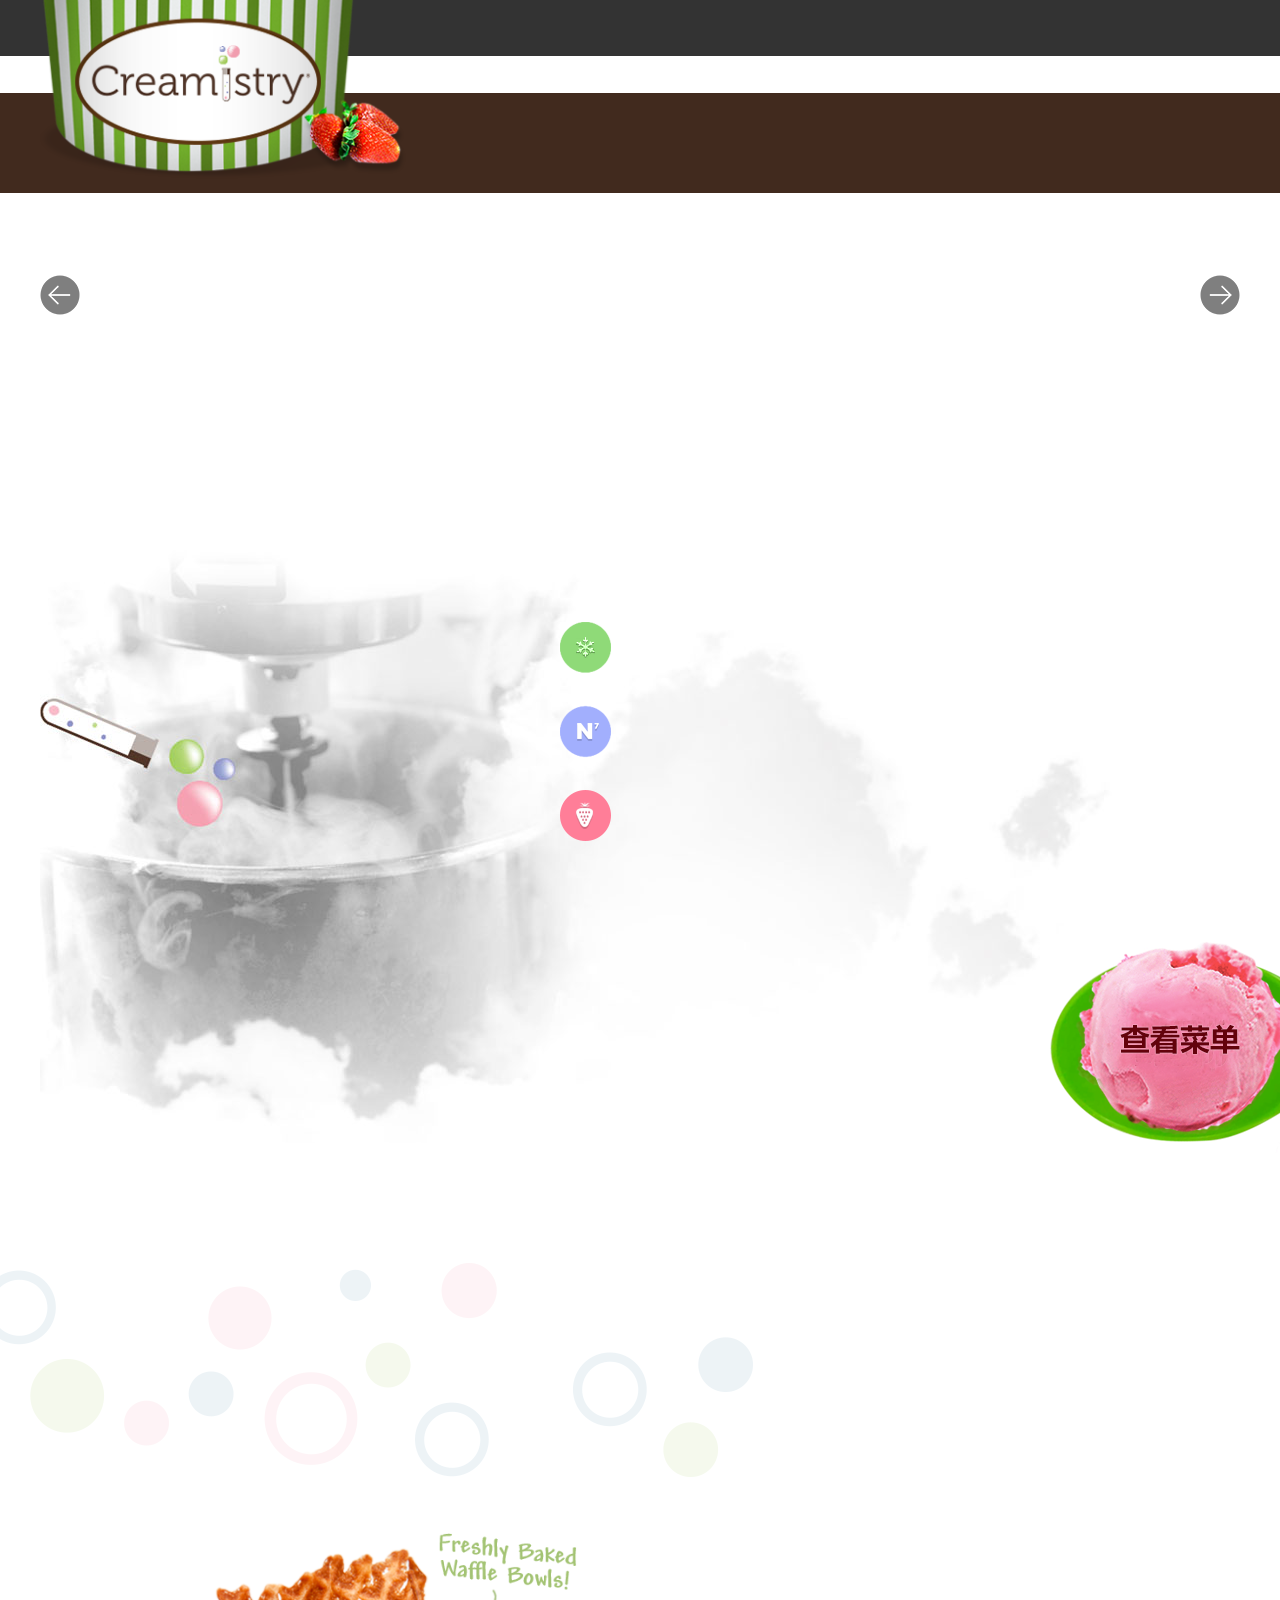
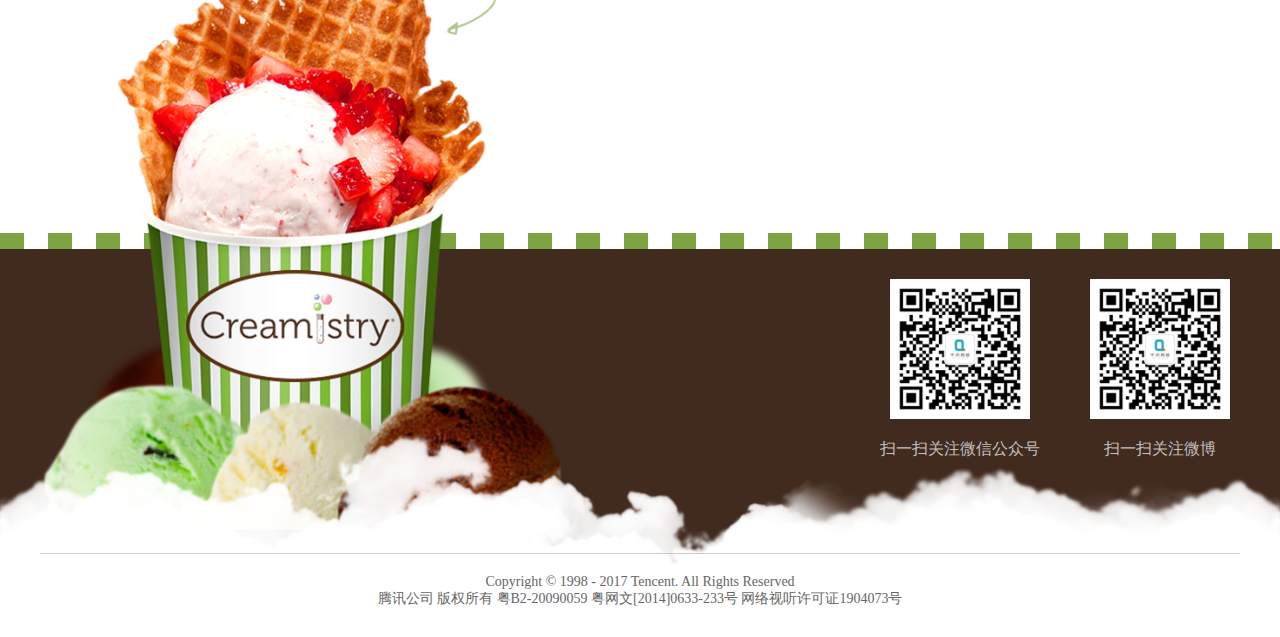
<file: pages/index/index.html>
<!DOCTYPE html>
<html lang="en">
<head>
	<meta charset="UTF-8">
	<title>首页</title>
	<link rel="stylesheet" href="../../common/common.css">
	<link rel="stylesheet" href="index.css">
	<script src="../../libs/jquery.js"></script>
</head>
<body>
	
<div class="menu_bg">
	<span></span>
	<i></i>
	<div class="menu">
		<b><img src="../../images/logo.png" alt=""></b>
		<ul> 

		</ul>
	</div>
</div>

<div class="banner">
	<div class="banner_img">
	</div>
	<div class="change">
		<div>
			<a href="javascript:;" class="changeLeft"><img src="../../images/left_arrows.png" alt=""></a>
			<a href="javascript:;"  class="changeRight"><img src="../../images/left_arrows.png" alt=""></a>
		</div>                                                                                                          
	</div>
</div>
<div class="clouds">
	<div>
		<p><img src="../../images/clouds.png" alt=""></p>
		<p><img src="../../images/clouds.png" alt=""></p>
	</div>
</div>



<div class="make">
	<div>
		<h2></h2>
		<p></p>
		<ul>
			<li></li>
			<li></li>
			<li></li>
		</ul>

	</div>
</div>
<div class="menu_btn">
	<a></a>
</div>


<iframe src="../footer/footer.html" width="100%" frameborder="0" height="990" scrolling="no"></iframe>




<style>


</style>

<script src="../../common/public.js"></script>
<script src="index.js"></script>
<script>
$(document).ready(function() {
});










$(window).scroll(function(event) {


	if( !$('.menu_btn').is(":animated") ){

		if( $(window).scrollTop() >= 400 && $(window).scrollTop() <= 950 )
		{
			if( $('.menu_btn').width() != 740 )
			{
				$('.menu_btn').animate({width : 740}, 500)
			}
		}
		else
		{
			$('.menu_btn').animate({width : 20}, 500)
		}

	}

});




</script>
</body>
</html>
</file>
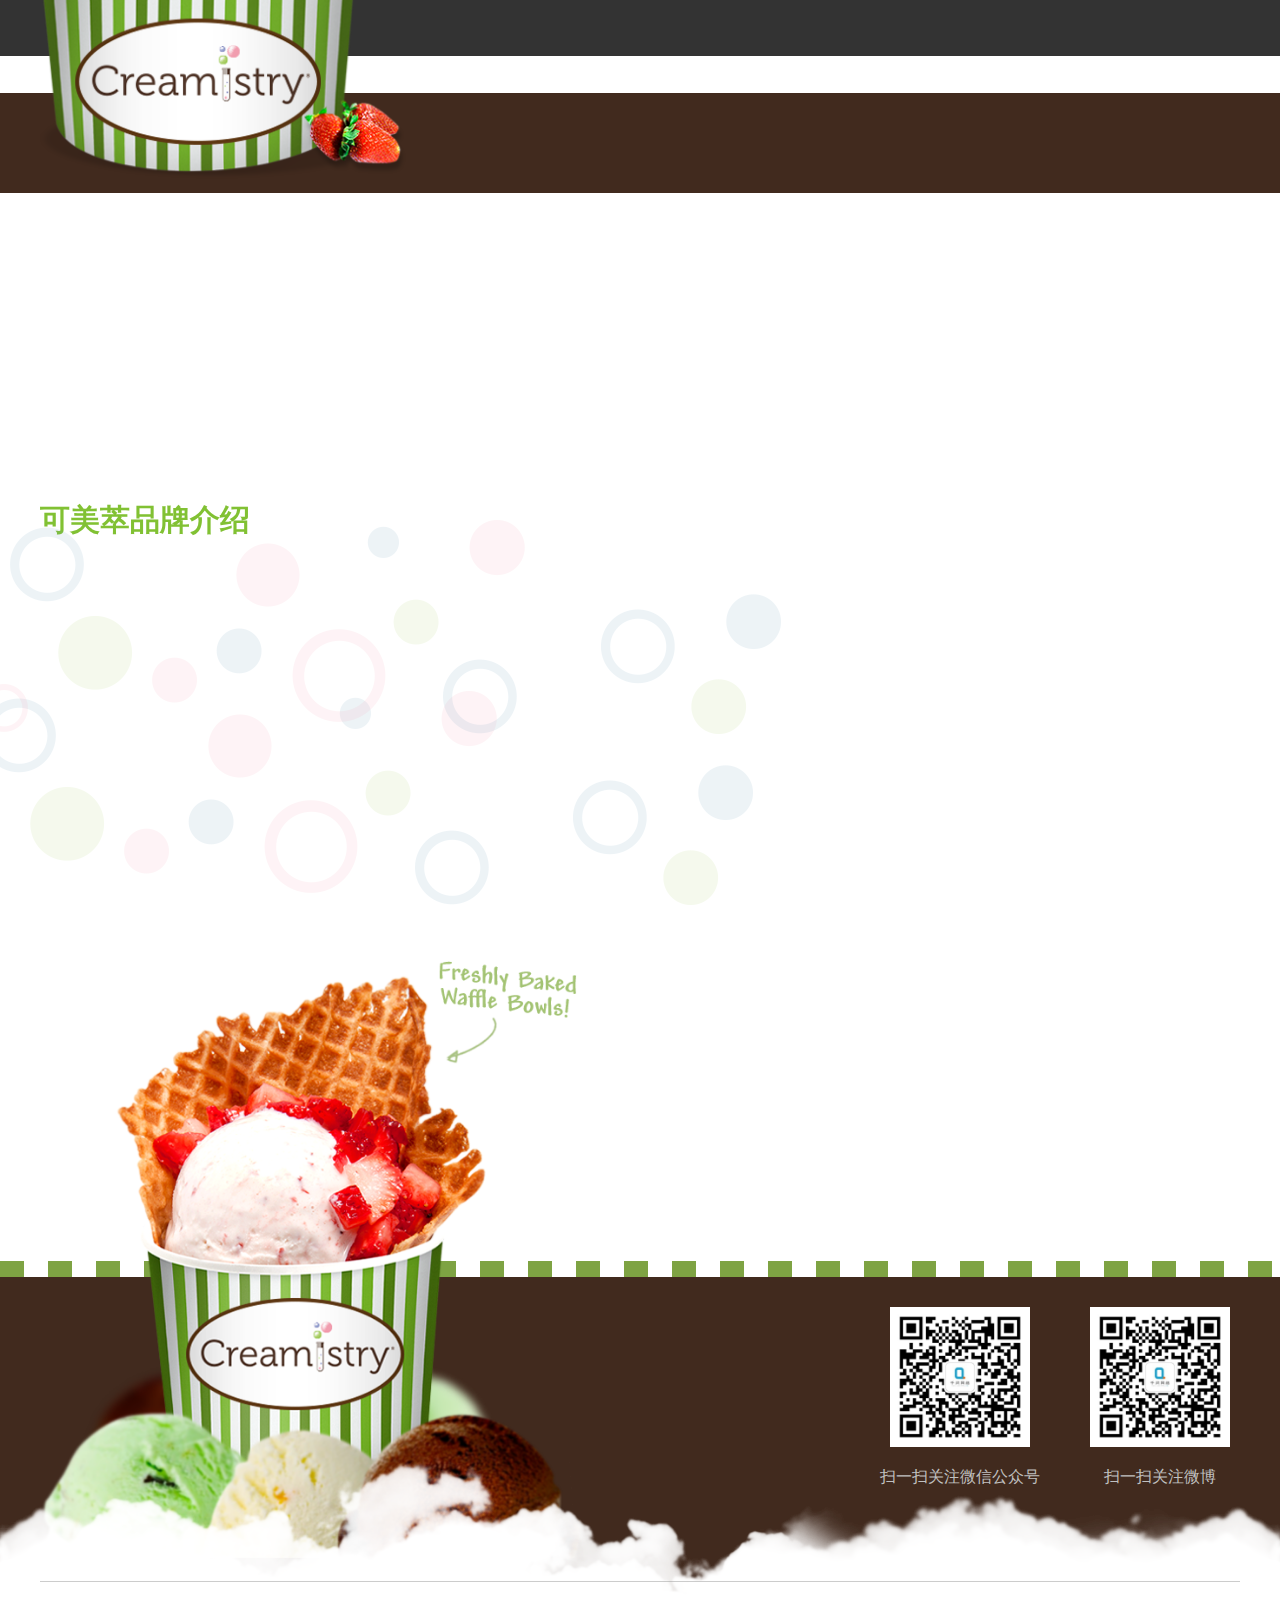
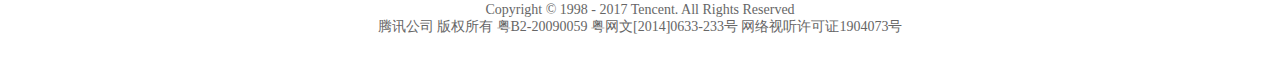
<file: pages/about/about.html>
<!DOCTYPE html>
<html lang="en">
<head>
	<meta charset="UTF-8">
	<title>品牌介绍</title>
	<link rel="stylesheet" href="../../common/common.css">
	<link rel="stylesheet" href="about.css">
	<script src="../../libs/jquery.js"></script>
</head>
<body>
	
<div class="menu_bg">
	<span></span>
	<i></i>
	<div class="menu">
		<b><img src="../../images/logo.png" alt=""></b>
		<ul>

		</ul>
	</div>
</div>

<div class="banner">
	<div class="banner_img"></div>
	<div class="change">
		<div>
			<a href="javascript:;" class="changeLeft"><img src="../../images/left_arrows.png" alt=""></a>
			<a href="javascript:;"  class="changeRight"><img src="../../images/left_arrows.png" alt=""></a>
		</div>                                                                                                          
	</div>
</div>
<div class="clouds">
	<div>
		<p><img src="../../images/clouds.png" alt=""></p>
		<p><img src="../../images/clouds.png" alt=""></p>
	</div>
</div>


<div class="about">
	<h5>可美萃品牌介绍</h5>
	<div class="about_content"></div>
	<div class="about_bg"><img src="../../images/bubble_bg.png" alt=""></div>
</div>


<iframe src="../footer/footer.html" width="100%" frameborder="0" height="990" scrolling="no"></iframe>




<style>

</style>

<script src="../../common/public.js"></script>
<script src="../../common/nav.js"></script>
<script src="../../common/dataBanner.js"></script>
<!-- <script src="../../common/banner.js"></script> -->
<script src="about.js"></script>
<script>
$(document).ready(function() {


	sourceBanner( "about" )

});










</script>
</body>
</html>
</file>
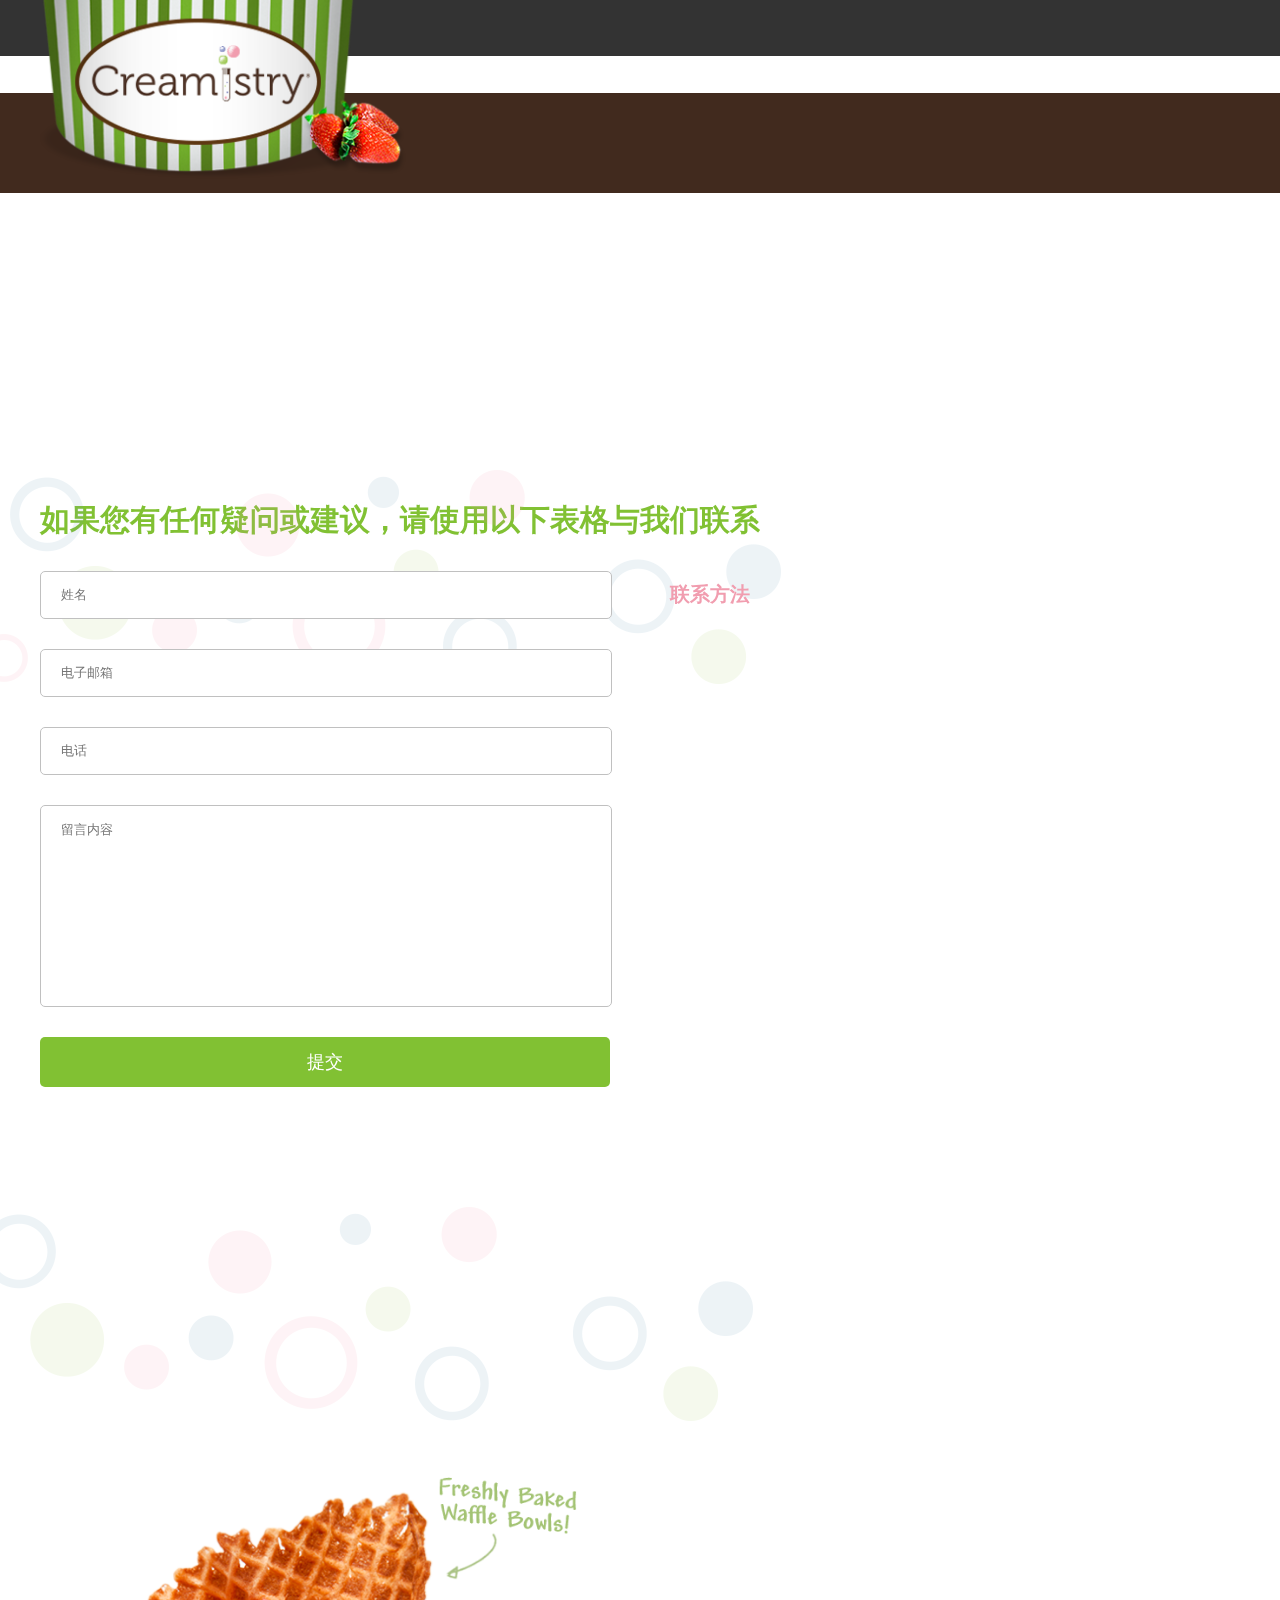
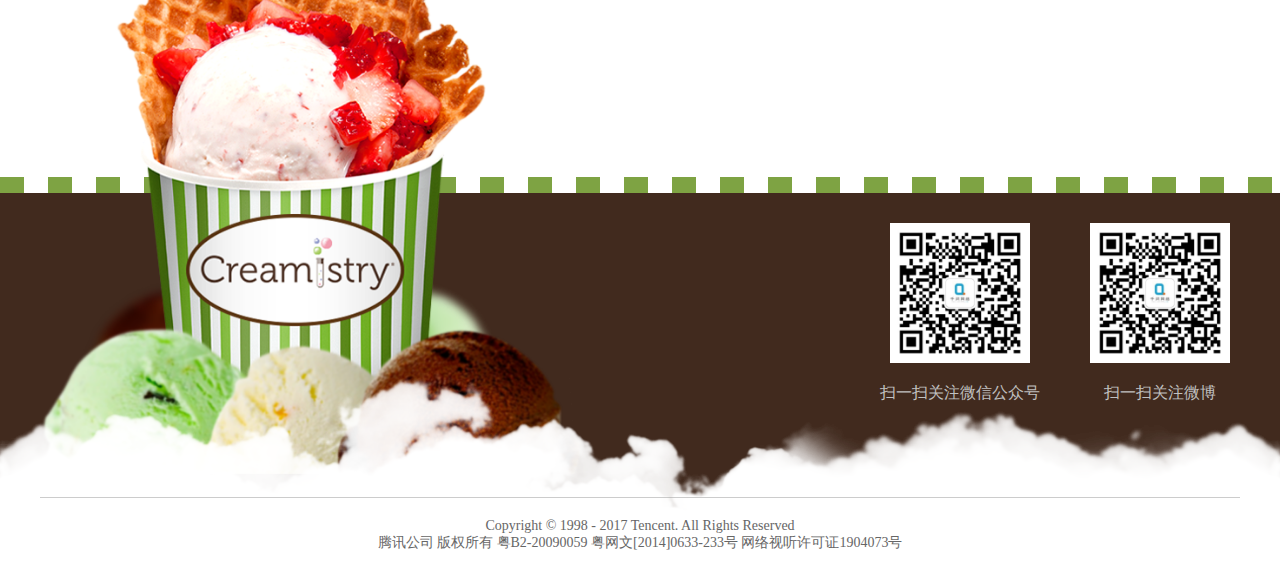
<file: pages/contact_way/contact_way.html>
<!DOCTYPE html>
<html lang="en">
<head>
	<meta charset="UTF-8">
	<title>联系我们</title>
	<link rel="stylesheet" href="../../common/common.css">
	<link rel="stylesheet" href="contact_way.css">
	<script src="../../libs/jquery.js"></script>
</head>
<body>
	
<div class="menu_bg">
	<span></span>
	<i></i>
	<div class="menu">
		<b><img src="../../images/logo.png" alt=""></b>
		<ul>

		</ul>
	</div>
</div>

<div class="banner">
	<div class="banner_img"></div>
	<div class="change">
		<div>
			<a href="javascript:;" class="changeLeft"><img src="../../images/left_arrows.png" alt=""></a>
			<a href="javascript:;"  class="changeRight"><img src="../../images/left_arrows.png" alt=""></a>
		</div>                                                                                                          
	</div>
</div>
<div class="clouds">
	<div>
		<p><img src="../../images/clouds2.png" alt=""></p>
		<p><img src="../../images/clouds2.png" alt=""></p>
	</div>
</div>


<div class="contact_way">
	<h5>如果您有任何疑问或建议，请使用以下表格与我们联系</h5>
	<div class="contact_way_content">
		<div class="submit_message">
			<input class="name" type="text" name="" value="" placeholder="姓名">	
			<input class="email" type="text" name="" value="" placeholder="电子邮箱">	
			<input class="phone" type="text" name="" value="" placeholder="电话">
			<textarea class="leave_word" name="" placeholder="留言内容" maxlength="180"></textarea>
			<span>提交</span>
		</div>
		<div class="contact_way_text">
			<h6>联系方法</h6>
			<ul>
			</ul>
		</div>
	</div>
	<div class="contact_way_bg"><img src="../../images/bubble_bg.png" alt=""></div>
</div>

<div class="inform"></div>



<iframe src="../footer/footer.html" width="100%" frameborder="0" height="990" scrolling="no"></iframe>
 



<style>


</style>

<script src="../../common/public.js"></script>
<script src="../../common/nav.js"></script>
<script src="../../common/dataBanner.js"></script>
<!-- <script src="../../common/banner.js"></script> -->
<script src="contact_way.js"></script>
<script>
$(document).ready(function() {

	sourceBanner( "contact_way" )

});





</script>
</body>
</html>
</file>
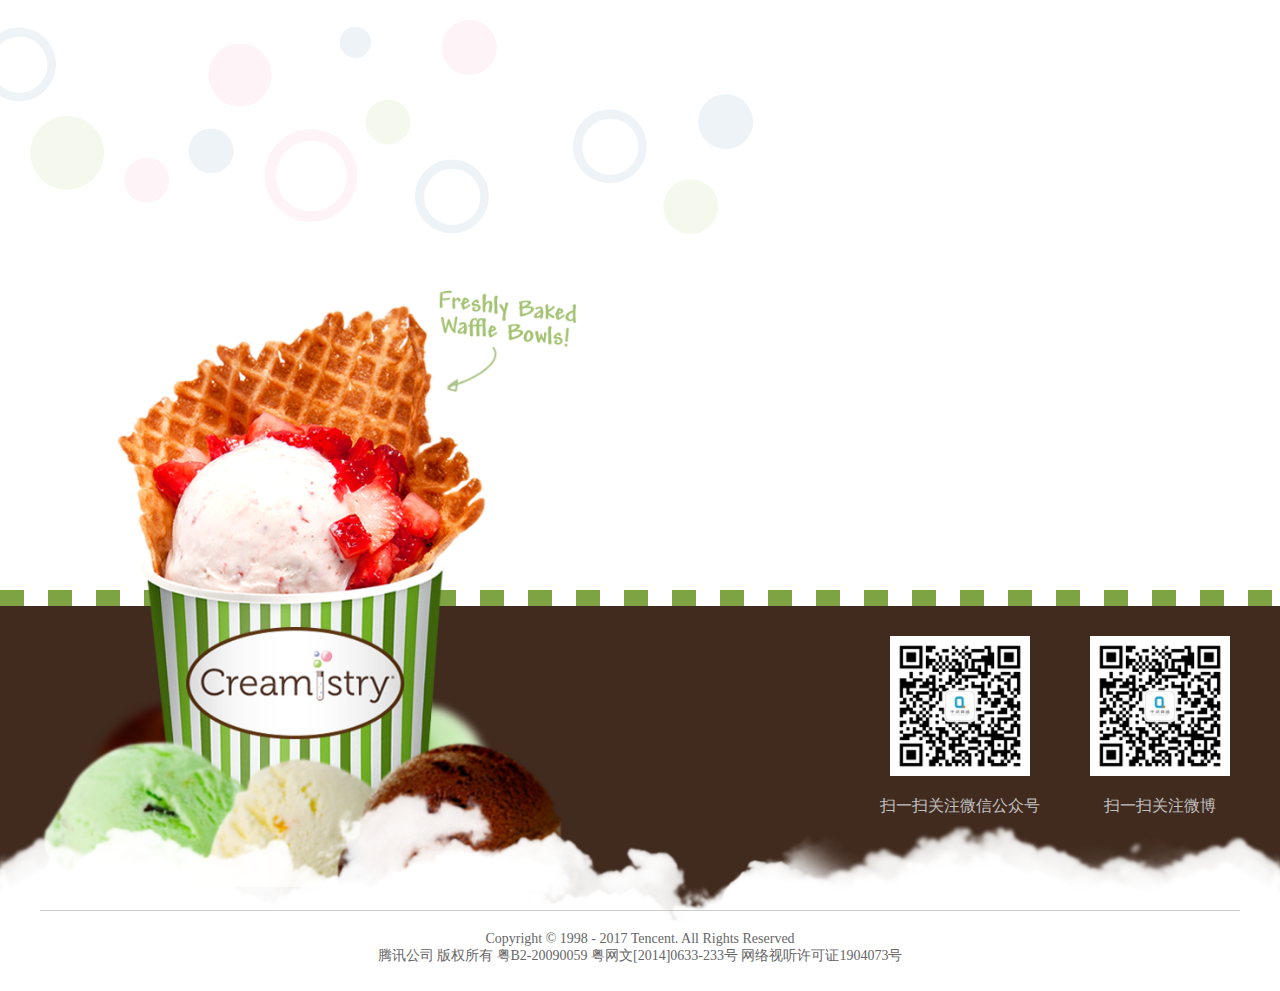
<file: pages/footer/footer.html>
<!DOCTYPE html>
<html lang="en">
<head>
	<meta charset="UTF-8">
	<title>首页</title>
	<link rel="stylesheet" href="../../common/common.css">
	<script src="../../libs/jquery.js"></script>
</head>
<body>
	

<footer>
	<div class="tab">
		<div class="tab_text">
		</div>
		<div class="tab_title">
		</div>
		<div class="tab_content">
			<ul>
			</ul>
		</div>
		<div class="tab_bg"><img src="../../images/bubble_bg.png" alt=""></div>
	</div>

	<div class="footer_bg">
		<div class="footer">
			<b><img src="../../images/cup.png" alt=""></b>
			<div>
				<p>
					<strong><img src="../../images/wx_code.jpg" alt=""></strong>
					<span>扫一扫关注微信公众号</span>
				</p>
				<p>
					<strong><img src="../../images/wx_code.jpg" alt=""></strong>
					<span>扫一扫关注微博</span>
				</p>
			</div>
		</div>
		<div class="note">
			<div>
				<p>Copyright © 1998 - 2017 Tencent. All Rights Reserved</p>
				<p>腾讯公司 版权所有 粤B2-20090059  粤网文[2014]0633-233号 网络视听许可证1904073号</p>
			</div>
		</div>
		<div class="clouds">
			<i><img src="../../images/clouds.png" alt=""></i>
			<i><img src="../../images/clouds.png" alt=""></i>
		</div>
	</div>
	
</footer>



<style>


</style>

<script src="../../common/public.js"></script>
<script>


yDataAjax( url+"kmc/api/banner/getALL" , "get" , {
	pageIndex : 1,
	pageSize : 50,
	typeid : 2
} , function( data ){

	if( data.status == 0 )
	{
		
		var tabData  = JSON.parse(data.data);

		$.each( tabData , function(index, val) {
			
			$('.tab .tab_text').append( `<h1>${val.c_title}</h1>` )

			$('.tab .tab_content ul').append(
				`<li>
					<p>${val.c_desc}</p>
					<span><a><img src="${val.c_imgurl}" alt=""></a></span>
				</li>`)



		});

		console.log( tabData )


		loadImg( $('.tab .tab_content ul li span img') , function(){
			
			tabChange( $('.tab_content ul li') )	
		})


	}
})

function tabChange( obj )
{
	var num = obj.length;
	var ulLeft = 1200;
	var index = 0;
	var oTimer = null;


	$('.tab .tab_content ul').width( 1200 * num )

	for (var i = 0; i < num; i++) {

		$('.tab_title').append(`<a href="javascript:;"></a>`)

	}
	$('.tab_title a:first').addClass('active');
	$('.tab_text h1:first').addClass('active');

	$('.tab_title').delegate('a', 'click', function(event) {

		index = $(this).index();

		$('.tab_title a').eq(index).addClass('active').siblings('a').removeClass('active');
		$('.tab_text h1').eq(index).addClass('active').siblings('h1').removeClass('active');
		$('.tab .tab_content ul').animate({left : -ulLeft*index}, 500)

	});


	

	oTimer = setInterval( tabChange2 , 3000 )

	$('.tab').hover(function() {

		clearInterval(oTimer)


	}, function() {


		oTimer = setInterval( tabChange2 , 3000 )

	});



	function tabChange2(){
		index++;
		if( index >= num )
		{
			index = 0;
		}
		$('.tab_text h1').eq(index).addClass('active').siblings('h1').removeClass('active');
		$('.tab_title a').eq(index).addClass('active').siblings('a').removeClass('active');
		$('.tab .tab_content ul').animate({left : -ulLeft*index}, 500)

	}

}
</script>
</body>
</html>
</file>
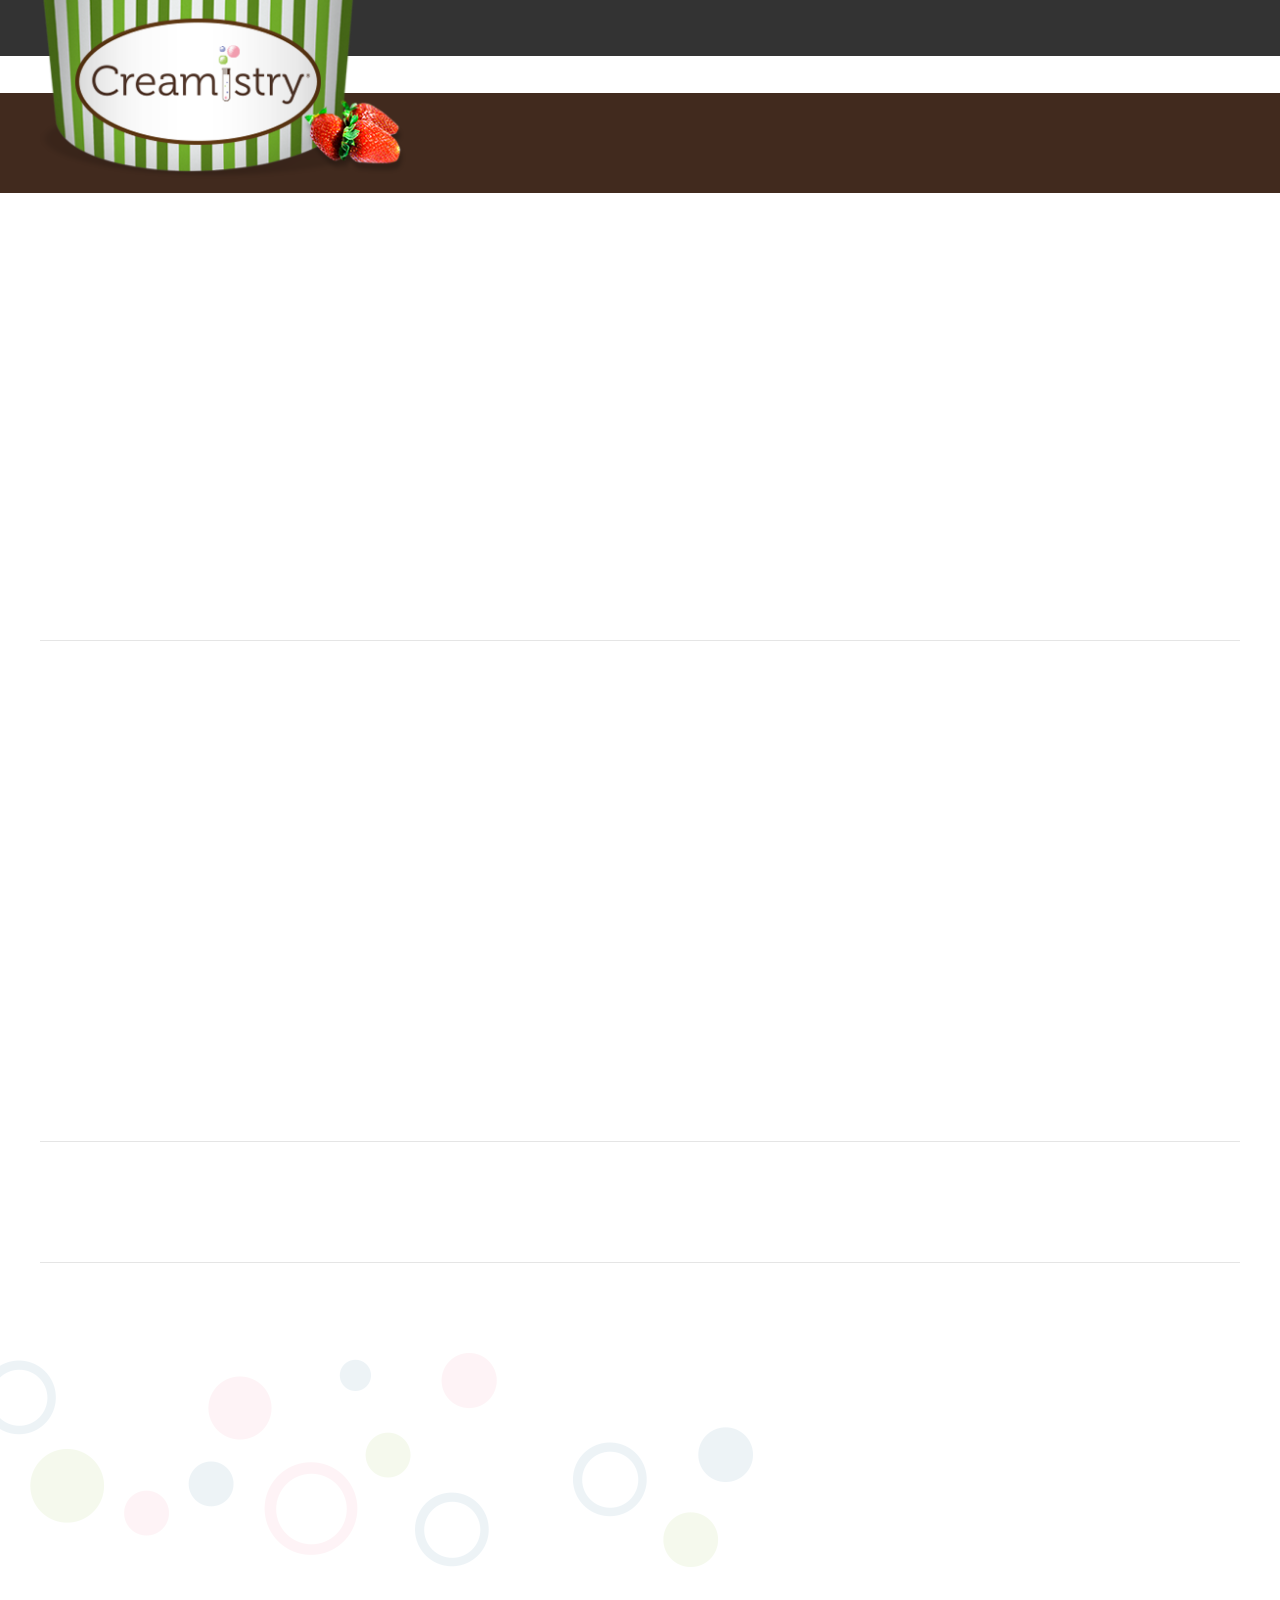
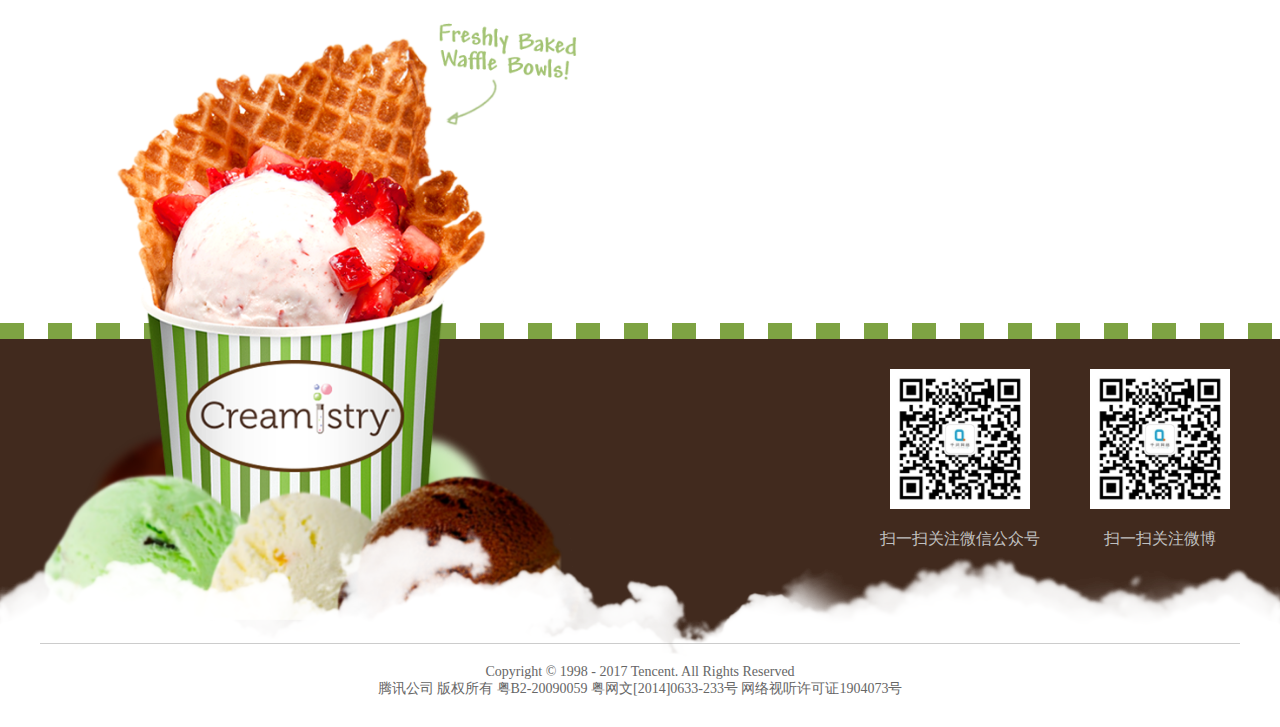
<file: pages/menu/menu.html>
<!DOCTYPE html>
<html lang="en">
<head>
	<meta charset="UTF-8">
	<title>菜单</title>
	<link rel="stylesheet" href="../../common/common.css">
	<link rel="stylesheet" href="menu.css">
	<script src="../../libs/jquery.js"></script>
</head>
<body>
	
<div class="menu_bg">
	<span></span>
	<i></i>
	<div class="menu">
		<b><img src="../../images/logo.png" alt=""></b>
		<ul>

		</ul>
	</div>
</div>

<div class="banner">
	<div class="banner_img"></div>
	<div class="change">
		<div>
			<a href="javascript:;" class="changeLeft"><img src="../../images/left_arrows.png" alt=""></a>
			<a href="javascript:;"  class="changeRight"><img src="../../images/left_arrows.png" alt=""></a>
		</div>                                                                                                          
	</div>
</div>
<div class="clouds">
	<div>
		<p><img src="../../images/clouds.png" alt=""></p>
		<p><img src="../../images/clouds.png" alt=""></p>
	</div>
</div>

<div class="menu_content">
	<div class="menu_title">		
	</div>
	<div class="menu_one">
		<h3></h3>
		<div class="box"></div>
		<ul></ul>
	</div>
	<div class="menu_two">
		<h3></h3>
		<ul class="menu_list_ul"></ul>
		<div class="menu_list_img"></div>
		<span class="menu_icon"></span>
	</div>
	<div class="menu_three">
		<h3></h3>
		<ul class="menu_list_ul"></ul>
		<div class="menu_list_img">
			<div></div>
		</div>
	</div>
	<div class="menu_four">
		<h3></h3>
		<div class="step"></div>
		<div class="finished_product"></div>
	</div>
</div>


<div class="text_explain">
	<div></div>
</div>


<iframe src="../footer/footer.html" width="100%" frameborder="0" height="990" scrolling="no"></iframe>




<style>

</style>

<script src="../../common/public.js"></script>
<script src="../../common/nav.js"></script>
<script src="../../common/dataBanner.js"></script>
<!-- <script src="../../common/banner.js"></script> -->
<script src="menu.js"></script>
<script>
$(document).ready(function() {

	sourceBanner( "menu" )

});









</script>
</body>
</html>
</file>
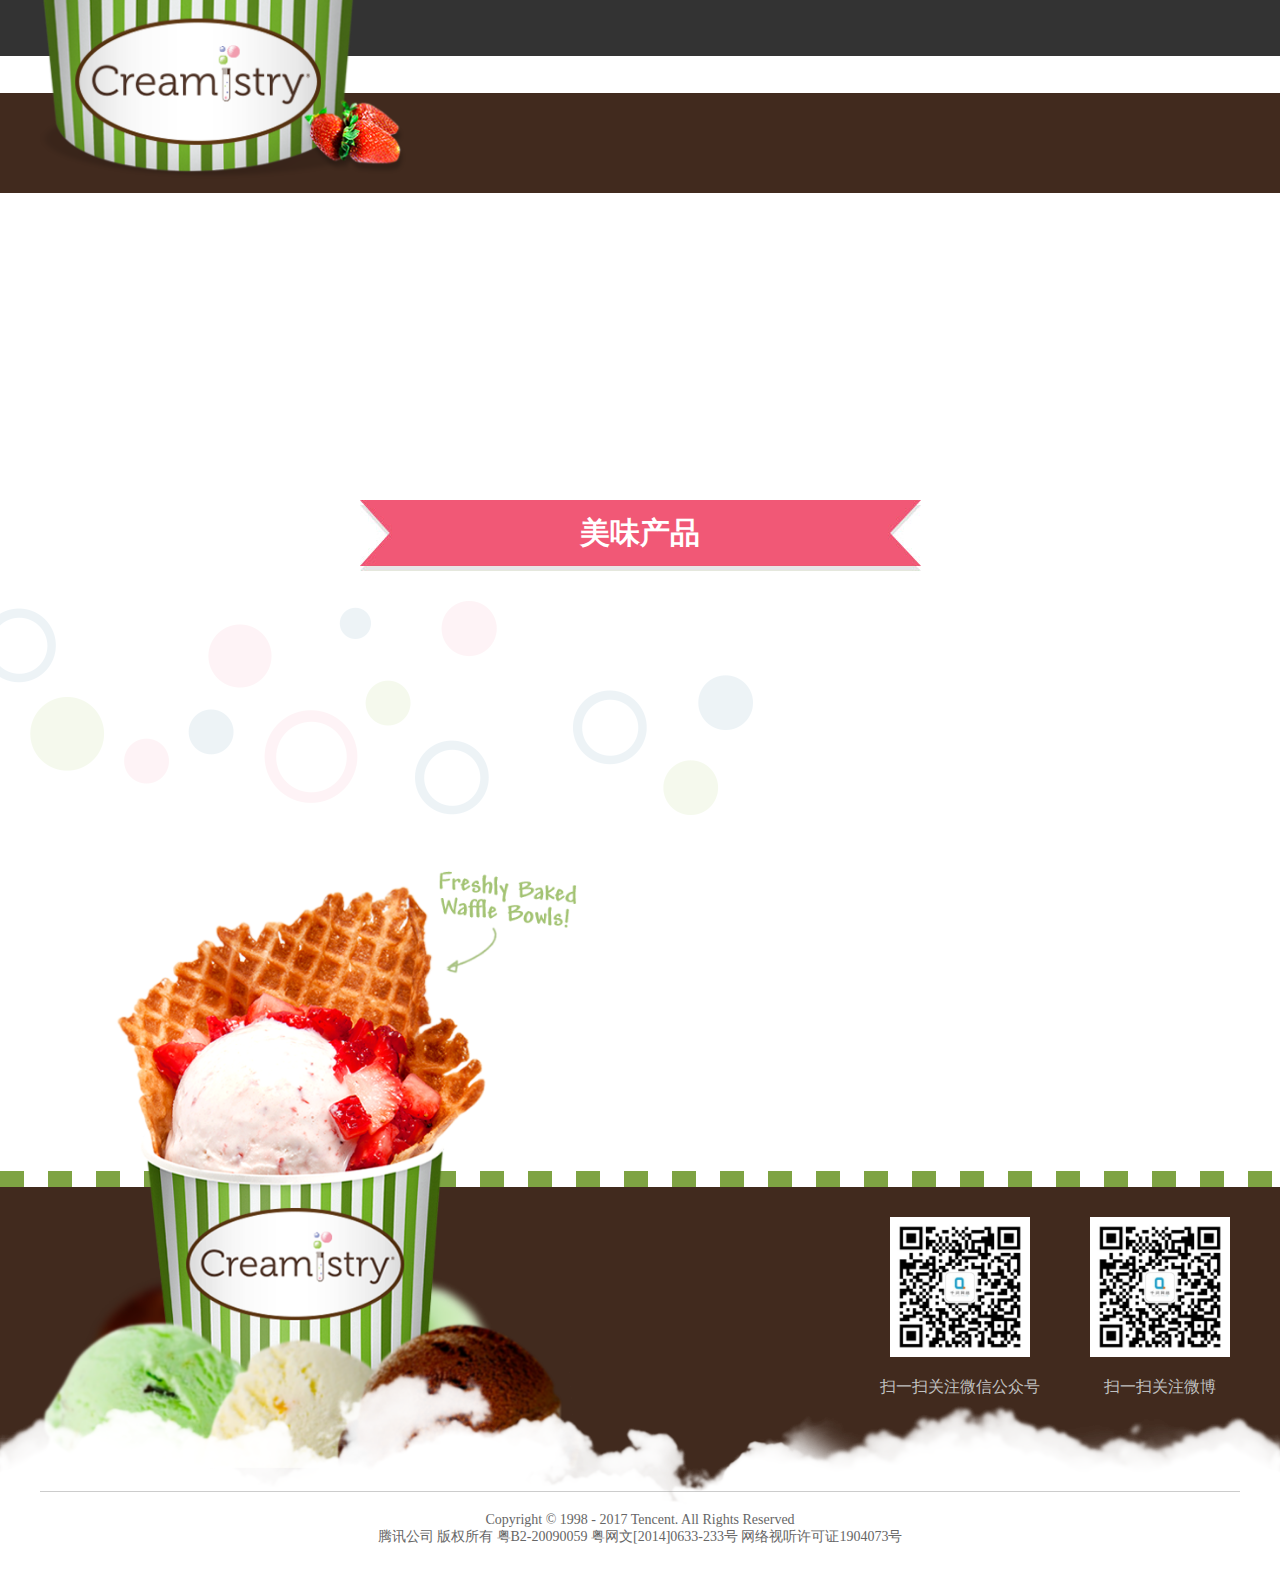
<file: pages/product/product.html>
<!DOCTYPE html>
<html lang="en">
<head>
	<meta charset="UTF-8">
	<title>美味产品</title>
	<link rel="stylesheet" href="../../common/common.css">
	<link rel="stylesheet" href="product.css">
	<script src="../../libs/jquery.js"></script>
</head>
<body>
	
<div class="menu_bg">
	<span></span>
	<i></i>
	<div class="menu">
		<b><img src="../../images/logo.png" alt=""></b>
		<ul>

		</ul>
	</div>
</div>

<div class="banner">
	<div class="banner_img"></div>
	<div class="change">
		<div>
			<a href="javascript:;" class="changeLeft"><img src="../../images/left_arrows.png" alt=""></a>
			<a href="javascript:;"  class="changeRight"><img src="../../images/left_arrows.png" alt=""></a>
		</div>                                                                                                          
	</div>
</div>
<div class="clouds">
	<div>
		<p><img src="../../images/clouds.png" alt=""></p>
		<p><img src="../../images/clouds.png" alt=""></p>
	</div>
</div>

<div class="product">
	
	<h5>美味产品</h5>
	
	<ul>
	</ul>

</div>



<iframe src="../footer/footer.html" width="100%" frameborder="0" height="990" scrolling="no"></iframe>




<style>

</style>

<script src="../../common/public.js"></script>
<script src="../../common/nav.js"></script>
<script src="../../common/dataBanner.js"></script>
<!-- <script src="../../common/banner.js"></script> -->
<script src="product.js"></script>
<script>
$(document).ready(function() {

	sourceBanner( "product" )

});









</script>
</body>
</html>
</file>
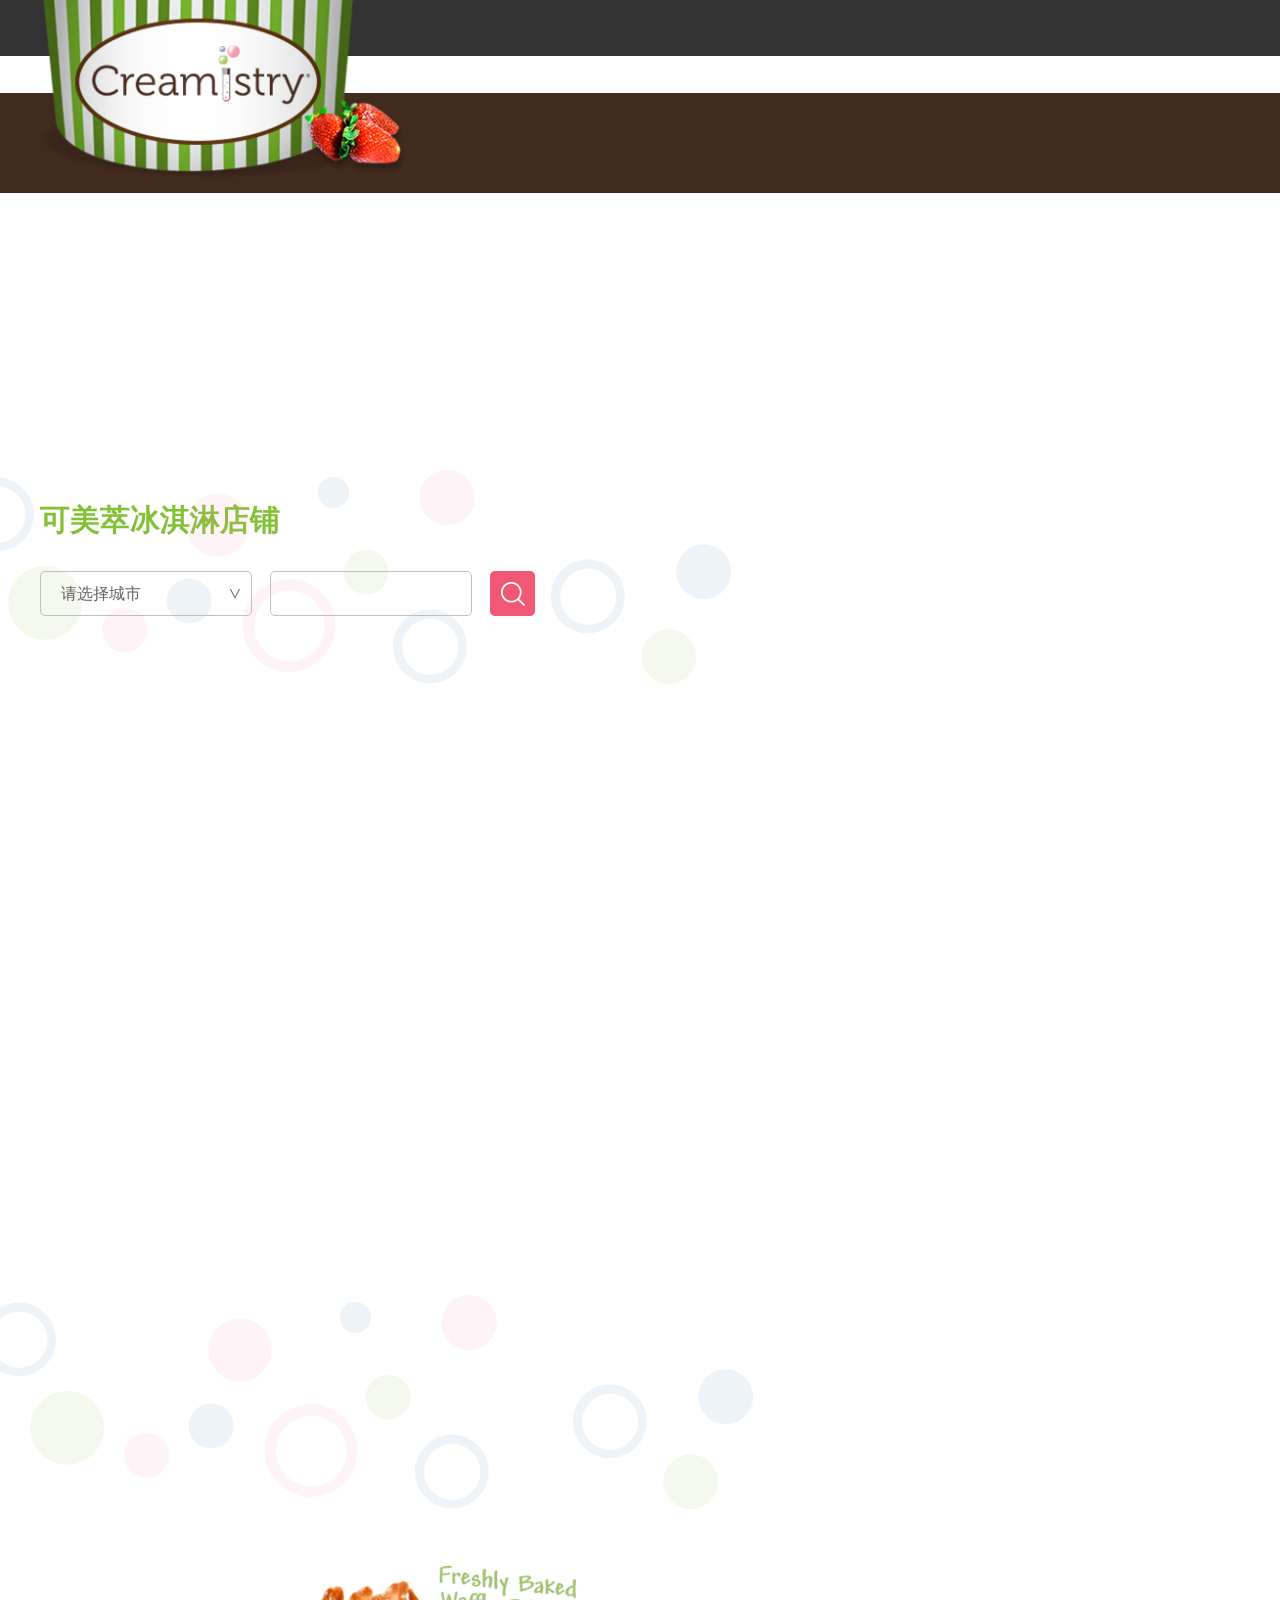
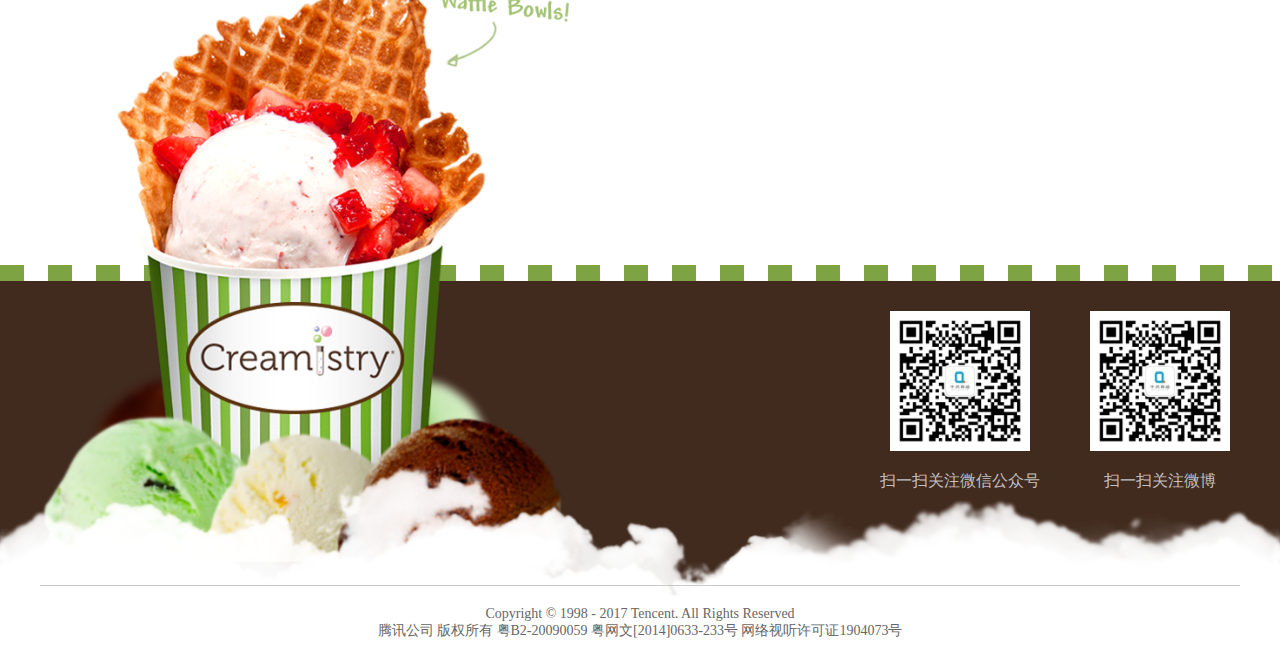
<file: pages/shop/shop.html>
<!DOCTYPE html>
<html lang="en">
<head>
	<meta charset="UTF-8">
	<title>店铺展示</title>
	<link rel="stylesheet" href="../../common/common.css">
	<link rel="stylesheet" href="shop.css">
	<script src="../../libs/jquery.js"></script>
</head>
<body>
	
<div class="menu_bg">
	<span></span>
	<i></i>
	<div class="menu">
		<b><img src="../../images/logo.png" alt=""></b>
		<ul>

		</ul>
	</div>
</div>

<div class="banner">
	<div class="banner_img"></div>
	<div class="change">
		<div>
			<a href="javascript:;" class="changeLeft"><img src="../../images/left_arrows.png" alt=""></a>
			<a href="javascript:;"  class="changeRight"><img src="../../images/left_arrows.png" alt=""></a>
		</div>                                                                                                          
	</div>
</div>
<div class="clouds">
	<div>
		<p><img src="../../images/clouds2.png" alt=""></p>
		<p><img src="../../images/clouds2.png" alt=""></p>
	</div>
</div>


<div class="shop">
	<h5>可美萃冰淇淋店铺</h5>
	<div class="shop_content">
		<div class="address">
			<div class="select_address">
				<div class="select_city">
					<p>请选择城市<i><</i></p>
					<ul>
					</ul>
				</div>
				<p class="select_input"><input type="text"></p>
				<p class="select_img"><img src="../../images/search.png" alt=""></p>
			</div>
			<ul class="address_list">
			</ul>
			
		</div>
		<div class="img_change">
			<div class="img">
			</div>
			<div class="imgClick">
			</div>
		</div>

	</div>
	<div class="shop_bg"><img src="../../images/bubble_bg.png" alt=""></div>
</div>




<iframe src="../footer/footer.html" width="100%" frameborder="0" height="990" scrolling="no"></iframe>
 



<style>

</style>

<script src="../../common/public.js"></script>
<script src="../../common/nav.js"></script>
<script src="../../common/dataBanner.js"></script>
<!-- <script src="../../common/banner.js"></script> -->
<script src="shop.js"></script>
<script>
$(document).ready(function() {

	sourceBanner( "shop" )


	

	nDataAjax( url+"kmc/api/home/storeimage" , "get" ,function( data ){

		if( data.status == 0 )
		{

			$.each( data.data , function(index, val) {
				$('.img_change .img').append(`<p cid="${val.c_id}"><img src="${val.c_imgurl}" alt=""></p>`)

				$('.img_change .imgClick').append(`<a href="javascript:;"></a>`)

			});


			$('.img_change .imgClick a:first').addClass('active')


			loadImg( $('.img_change .img p img'))
			imgChange()

		}

	})

function imgChange(){


	var firstImgWidth = 0,
		ImgSum = 0,
		oTimers = null,
		aIndex = 0;


	firstImgWidth = $('.img_change').width();
	ImgSum = $('.img_change .img p').length;

	$('.img_change .img').width( firstImgWidth * ImgSum )
	$('.img_change .imgClick').delegate('a', 'click', function(event) {

		var sumLeft = $(this).index() * firstImgWidth;
		aIndex = $(this).index();

		$('.img_change .imgClick a').eq(aIndex).addClass('active').siblings('a').removeClass('active')

		$('.img_change .img').animate({left : "-"+sumLeft}, 500)


	});


	oTimers = setInterval( imgChange2 , 3000)
	                                                                                                                                                                                                                                                                                    
	$('.img_change').hover(function() {
		clearInterval(oTimers)
	}, function() {
		oTimers = setInterval( imgChange2 , 3000)
	});


		

	function imgChange2()
	{
		aIndex--;
		if( aIndex < 0 )
		{
			aIndex = $('.img_change .img p').length-1; 
		}
		$('.img_change .imgClick a').eq(aIndex).addClass('active').siblings('a').removeClass('active')

		var target = -(aIndex *firstImgWidth)

		$('.img_change .img').animate({left : target}, 500)
	}


}


});



</script>
</body>
</html>
</file>
<file: common/common.css>
*{
	margin: 0 auto;
	padding: 0;
	font-family: "微软雅黑";
}
ul{
	list-style: none;
}
a{
	text-decoration: none;
}
img{
	float: left;
	width: 100%;
	border: 0;
}

.menu_bg{
	position: absolute;
	top: 0;
	width: 100%;
	z-index: 101;
}	
.menu_bg span{
	display: block;
	background: rgba(0, 0, 0, 0.8);
	height: 56px;
}
.menu_bg i{
	display: block;
	background: #412a1e;
	height: 100px;
	margin-top: 37px;
}
.menu{
	width: 1200px;
	position: absolute;
	left: 50%;
	margin-left: -600px;
	bottom: 0;
	height: 100px;
	line-height: 100px;
}
.menu b{
	float: left;
	width: 366px;
	position: absolute;
	bottom: 14px;
}
.menu ul{
	float: right;
}
.menu ul li{
	float: left;
	padding-right: 40px;
	font-size: 18px;
}
.menu ul li > a{
	color: #fff;
	font-weight: bold;
	padding-bottom: 8px;
}
.menu ul li.active > a{
	border-bottom: 3px solid #81c133;
}
.menu ul li:hover > a{
	border-bottom: 3px solid #81c133;
}
.menu ul li:hover div{
	display: block;
}
.menu ul li div{
	display: none;
	line-height: 30px;
	color: #fff;
	font-weight: bold;
	background: #412a1e;
	cursor:pointer;
	padding-bottom: 16px;
	margin-top: -20px;
}

.menu ul li div p{
	width: 75%;
	height: 33px;
}
.menu ul li div p:hover em{
	opacity: 1;
}
.menu ul li div p a{
	color: #fff;
}
.menu ul li div p em{
	display: block;
	border-bottom: 3px solid #81c133;
	opacity: 0;
}


.clouds{
	height: 0;
	position: relative;
	z-index: 200;
}
.clouds div{
	width: 100%;
	overflow: hidden;
	height: 220px;
	z-index: 200;
	top: -220px;
	position: relative;

}
.clouds p{
	position: absolute;
	z-index: 200;
	overflow: hidden;
	width: 100%;
}
.clouds p img{
	width: auto;
}
.clouds p:first-of-type img{
	left: 0px;
	animation: cloudsP1 14s infinite forwards;
	animation-direction: alternate;
	-webkit-animation-direction: alternate;
	position: relative;
}
.clouds p:last-of-type img{
	right: 0;
	top: 0;
	position: relative;
	animation: cloudsP2 14s infinite forwards;
	animation-direction: alternate;
	-webkit-animation-direction: alternate;
	transform: rotateY(180deg);
}


@keyframes cloudsP1
{

	from {left: 0;}
	to {left: -200px;}
}

@keyframes cloudsP2
{
	from {right: 0;}
	to {right: -150px;}
}





footer .tab{
	width: 1200px;
	max-width: 1200px;
	position: relative;
	height: 270px;
}

footer .tab .tab_text h1{
	font-size: 40px;
	color: #81c133;
	position: relative;
	z-index: 200;
	display: none;
}
footer .tab .tab_text h1.active{
	display: block;
}

footer .tab .tab_title{
	overflow: hidden;
	padding-top: 20px;
	padding-bottom: 40px;
	position: relative;
	z-index: 110;
}
footer .tab .tab_title a{
	float: left;
	width: 17px;
	height: 17px;
	border: 3px solid #689db9;
	border-radius: 50%;
	margin-right: 4px;
	background: #fff;
}
footer .tab .tab_title a.active{
	background: #8fda78;
}

footer .tab .tab_content{
	overflow: hidden;
	position: absolute;
	top: 20px;
	height: 240px;
	width: 100%;
}
footer .tab .tab_content ul{
	position: absolute;
	overflow: hidden;
}


footer .tab .tab_content ul li{
	display: -webkit-flex;
	display: -moz-flex;
	display: -ms-flex;
	display: -o-flex;
	display: flex;
	width: 1200px;
	float: left;
}

footer .tab .tab_content ul li span{
	width: 390px;
	padding-left: 90px;
}
footer .tab .tab_content ul li span a img{
	width: auto;
	max-width: 100%;
	margin: 0 auto;
}
footer .tab .tab_content ul li p{
	flex: 1;
	padding-top: 110px;
}

footer .tab .tab_bg{
	position: absolute;
	width: 801px;
	left: -88px;
	top: 20px;
	z-index: 100;
}
footer .footer_bg{
	background: url('../../images/footer_bg.jpg') repeat-x #412a1e;
	height: 400px;
	position: relative;
	top: 320px;
}
footer .footer_bg .footer{
	width: 1200px;
	max-width: 1200px;
	position: relative;
	height: 320px;
}
footer .footer_bg .footer b{
	width: 570px;
	position: absolute;
	top: -300px;
}
footer .footer_bg .footer div{
	float: right;
	overflow: hidden;
	margin-top: 46px;
} 
footer .footer_bg .footer div p{
	float: left;
	text-align: center;
	font-size: 16px;
	color: #c0c0c0;
	padding-left: 40px;
	padding-right: 10px;
}
footer .footer_bg .footer div p strong{
	display: block;
	width: 140px;
	padding-bottom: 20px;
	overflow: hidden;
}
footer .footer_bg .note{
	position: relative;
	width: 1200px;
	max-width: 1200px;
	bottom: 0px;
	z-index: 300;
}
footer .footer_bg .note div{
	width: 100%;
	text-align: center;
	color: #666666;
	font-size: 14px;
	padding-top: 20px;
	border-top: 1px solid rgba(153, 153, 153, 0.5)
}
footer .footer_bg .clouds{
	position: absolute;
	bottom: 200px;
	width: 100%;
	z-index: 200;
}
footer .footer_bg .clouds i{
	position: absolute;
	top: 0;
}
</file>
<file: pages/index/index.css>
.banner{
	overflow: hidden;
	position: relative;
	z-index: 1;
	height: 550px;
}
.banner .banner_img{
	overflow: hidden;
	position: absolute;
}
.banner .banner_img p{
	overflow: hidden;
	float: left;
}
.banner .change{
	position: absolute;
	width: 1200px;
	margin: 0 auto;
	top: 50%;
	left: 50%;
	margin-left: -600px;
	z-index: 100;
}
.banner .change div{
	/* opacity: 0; */
}
.banner .change div a{
	width: 40px;
	height: 40px;
	display: block;
	float: left;
}
.banner .change div a.changeRight{
	float: right;
	transform: rotateY(180deg);
}

.clouds div{
	top: -170px;
}

/* 
.clouds{
	height: 0;
	position: relative;
	z-index: 200;
}
.clouds div{
	width: 100%;
	overflow: hidden;
	height: 220px;
	z-index: 200;
	top: -170px;
	position: relative;

}
.clouds p{
	position: absolute;
	z-index: 200;
	overflow: hidden;
	width: 100%;
}
.clouds p img{
	width: auto;
}
.clouds p:first-of-type img{
	left: 0px;
	animation: cloudsP1 14s infinite forwards;
	animation-direction: alternate;
	-webkit-animation-direction: alternate;
	position: relative;
}
.clouds p:last-of-type img{
	right: 0;
	top: 0;
	position: relative;
	animation: cloudsP2 14s infinite forwards;
	animation-direction: alternate;
	-webkit-animation-direction: alternate;
	transform: rotateY(180deg);
}


@keyframes cloudsP1
{

	from {left: 0;}
	to {left: -200px;}
}

@keyframes cloudsP2
{
	from {right: 0;}
	to {right: -150px;}
}
 */

.make{
	background: url('../../images/creamistry_bg.jpg') left/100% no-repeat;
	position: relative;
	z-index: 200;
	margin: 0 auto;
	width: 1200px;
	max-width: 1200px;
	height: 593px;
	margin-bottom: 100px;
}
.make div{
	float: right;
	width: 680px;
}
.make div h2{
	color:#81c133;
	padding-bottom: 20px;
	font-size: 40px;
}
.make div p{
	font-size: 26px;
	color: #a2affd;
	padding-bottom: 50px;
}
.make div ul li{
	height: 45px;
	padding-left: 70px;
	padding-top: 9px;
	display: -webkit-box;
	-webkit-box-orient: vertical;
	-webkit-line-clamp: 2;
	overflow: hidden;
	margin-bottom: 30px;
}
.make div ul li:nth-of-type(1){
	background: url('../../images/icon_img1.png') left no-repeat;
}
.make div ul li:nth-of-type(2){
	background: url('../../images/icon_img2.png') left no-repeat;
}
.make div ul li:nth-of-type(3){
	background: url('../../images/icon_img3.png') left no-repeat;
}



.menu_btn{
	height: 213px;
	background: url('../../images/menu.png') no-repeat;
	position: absolute;
	right: 0;
	top: 940px;
	z-index: 200;
	overflow: hidden;
}
.menu_btn a{
	display: block;
	width: 200px;
	height: 160px;
	float: left;
	margin: 30px 0 0 30px;
	cursor:pointer;
}
</file>
<file: pages/about/about.css>
.banner{
	overflow: hidden;
	position: relative;
	z-index: 1;
	height: 500px;
}
.banner .banner_img{
	overflow: hidden;
	position: absolute;
}
.banner .banner_img p{
	overflow: hidden;
	float: left;
}
.banner .change{
	position: absolute;
	width: 1200px;
	margin: 0 auto;
	top: 50%;
	left: 50%;
	margin-left: -600px;
	z-index: 100;
}
.banner .change div{
	opacity: 0;
}
.banner .change div a{
	width: 40px;
	height: 40px;
	display: block;
	float: left;
}
.banner .change div a.changeRight{
	float: right;
	transform: rotateY(180deg);
}


/* .clouds{
	height: 0;
	position: relative;

}
.clouds div{
	width: 100%;
	overflow: hidden;
	height: 220px;
	z-index: 200;
	top: -170px;
	position: relative;

}
.clouds p{
	position: absolute;
	z-index: 200;
	overflow: hidden;
	width: 100%;
}
.clouds p:first-of-type{
	left: -300px;
}
.clouds p:last-of-type{
	right: -200px;
	top: 20px;
}
 */

.about{
	position: relative;
	z-index: 200;
	width: 1200px;
	max-width: 1200px;
	padding-bottom: 100px;
}
.about h5{
	font-size: 30px;
	color: #81c133;
	padding-bottom: 30px;
}

.about .about_content img{
	width: auto;
	float: none;
}
.about .about_bg{
	position: absolute;
	top: 20px;
	left: -60px;
}
</file>
<file: pages/contact_way/contact_way.css>
.banner{
	overflow: hidden;
	position: relative;
	z-index: 1;
	height: 500px;
}
.banner .banner_img{
	overflow: hidden;
	position: absolute;
}
.banner .banner_img p{
	overflow: hidden;
	float: left;
}
.banner .change{
	position: absolute;
	width: 1200px;
	margin: 0 auto;
	top: 50%;
	left: 50%;
	margin-left: -600px;
	z-index: 100;
}
.banner .change div{
	opacity: 0;
}
.banner .change div a{
	width: 40px;
	height: 40px;
	display: block;
	float: left;
}
.banner .change div a.changeRight{
	float: right;
	transform: rotateY(180deg);
}

/* 
.clouds{
	height: 0;
	position: relative;

}
.clouds div{
	width: 100%;
	overflow: hidden;
	height: 220px;
	z-index: 200;
	top: -170px;
	position: relative;

}
.clouds p{
	position: absolute;
	z-index: 200;
	overflow: hidden;
	width: 100%;
}
.clouds p:first-of-type{
	left: -300px;
}
.clouds p:last-of-type{
	right: -200px;
	top: 20px;
} */


.contact_way{
	position: relative;
	z-index: 200;
	width: 1200px;
	max-width: 1200px;
	padding-bottom: 100px;
}
.contact_way h5{
	font-size: 30px;
	color: #81c133;
	padding-bottom: 30px;
}

.contact_way .contact_way_content img{
	width: auto;
	float: none;
}
.contact_way .contact_way_bg{
	position: absolute;
	top: -30px;
	left: -60px;
}



.contact_way_content{
	display: -webkit-flex;
	display: -moz-flex;
	display: -ms-flex;
	display: -o-flex;
	display: flex;
	position: relative;
	z-index: 200;
}
.contact_way_content .submit_message{
	width: 570px;
}
.contact_way_content .submit_message input{
	display: block;
	margin-bottom: 30px;
	height: 46px;
	line-height: 46px;
	border-radius: 5px;
	border: 1px solid #c0c0c0;
	padding-left: 20px;
	width: 550px;
}
.contact_way_content .submit_message textarea{
	display: block;
	width: 550px;
	height: 185px;
	border-radius: 5px;
	border: 1px solid #c0c0c0;
	padding-left: 20px;
	resize: none;
	padding-top: 15px;
}
.contact_way_content .submit_message span{
	width: 100%;
	border: 0;
	background: #81c133;
	display: block;
	text-align: center;
	font-size: 18px;
	border-radius: 5px;
	color: #fff;
	line-height: 50px;
	cursor: pointer;
	margin-top: 30px;
}
.contact_way_content .contact_way_text{
	flex: 1;
	padding-left: 60px;
}
.contact_way_content .contact_way_text h6{
	font-size: 20px;
	color: #f19daf;
	padding-top: 10px;
	padding-bottom: 20px;
}
.contact_way_content .contact_way_text ul li{
	font-size: 16px;
	color: #666666;
	line-height: 40px;
	padding-left: 30px;
	background-repeat: no-repeat;
	background-position: left;

}

.inform{
	width: 300px;
	line-height: 60px;
	color: #fff;
	background: rgba(0, 0, 0, 0.5);
	text-align: center;
	border-radius: 10px;
	position: fixed;
	top: 50%;
	left: 50%;
	margin-top: -30px;
	margin-left: -150px;
	z-index: 9999;
	display: none;
}
</file>
<file: pages/menu/menu.css>
.banner{
	overflow: hidden;
	position: relative;
	z-index: 1;
	height: 500px;
}
.banner .banner_img{
	overflow: hidden;
	position: absolute;
}
.banner .banner_img p{
	overflow: hidden;
	float: left;
}
.banner .change{
	position: absolute;
	width: 1200px;
	margin: 0 auto;
	top: 50%;
	left: 50%;
	margin-left: -600px;
	z-index: 100;
}
.banner .change div{
	opacity: 0;
}
.banner .change div a{
	width: 40px;
	height: 40px;
	display: block;
	float: left;
}
.banner .change div a.changeRight{
	float: right;
	transform: rotateY(180deg);
}

/* 
.clouds{
	height: 0;
	position: relative;

}
.clouds div{
	width: 100%;
	overflow: hidden;
	height: 220px;
	z-index: 200;
	top: -170px;
	position: relative;

}
.clouds p{
	position: absolute;
	z-index: 200;
	overflow: hidden;
	width: 100%;
}
.clouds p:first-of-type{
}
.clouds p:last-of-type{
	top: 20px;
} */


.menu_content{
	position: relative;
	z-index: 200;
	width: 1200px;
	max-width: 1200px;
}


.menu_content .menu_title{
	overflow: hidden;
	width: 850px;	
	padding-bottom: 70px;
}
.menu_content .menu_title p{
	float: left;
	width: 253px;
	margin: 0 15px;
}

.menu_content .menu_one{
	margin-bottom: 70px;
}
.menu_content .menu_one h3{
	overflow: hidden;
	padding-bottom: 20px;
}

.menu_content .menu_one .box{
	display: -webkit-flex;
	display: -moz-flex;
	display: -ms-flex;
	display: -o-flex;
	display: flex;
	padding-bottom: 50px;
	border-bottom: 1px solid #e5e5e5;
}
.menu_content .menu_one ul{
	overflow: hidden;
	padding-top: 50px;
}
.menu_content .menu_one ul li{
	float: left;
	width: 190px;
	margin-right: 146px;
}
.menu_content .menu_one ul li:last-of-type{
	margin-right: 0;
}
.menu_content .menu_one ul li p{
	cursor: pointer;
}
.menu_content .menu_one ul li em{
	display: none;
}



.menu_content .menu_two{
	margin-bottom: 70px;
	position: relative;
}
.menu_content .menu_two h3{
	overflow: hidden;
}

.menu_content .menu_three{
	margin-bottom: 70px;
}
.menu_content .menu_three h3{
	overflow: hidden;
}

.menu_content .menu_four{
	margin-bottom: 70px;
}
.menu_content .menu_four h3{
	overflow: hidden;
}
.menu_content .menu_four div.step{
	overflow: hidden;
	margin-top: 100px;
}
.menu_content .menu_four div.finished_product{
	overflow: hidden;
	padding: 60px 0;
	margin-top: 60px;
	border-bottom: 1px solid #e5e5e5;
	border-top: 1px solid #e5e5e5;
}
.menu_content .menu_four div.finished_product p{
	float: left;
	width: 20%;
	margin-right: 5%;
}
.menu_list_ul{
	margin-bottom: 40px;
}
.news_list{
	font-size: 16px;
	color: #666666;
	margin-top: 40px;
	overflow: hidden;
}
.news_list div{
	float: left;
	width: 20%;
	padding-right: 5%;
	word-wrap: break-word;
}
.news_list h4{
	font-size: 22px;
	padding-left: 22px;
	padding-bottom: 14px;
}
.news_list ul li{
	padding-left: 22px;
	padding-bottom: 12px;
	background-repeat: no-repeat;
	background-position: left 5px;
	background-size: 12px 10px;
}

.menu_list_img{
	overflow: hidden;
	display: -webkit-flex;
	display: -moz-flex;
	display: -ms-flex;
	display: -o-flex;
	display: flex;
}
.menu_list_img p{
	width: 20%;
	float: left;
}
.menu_list_img p span{
	display: block;
	overflow: hidden;
	width: 160px;
	margin-left: 0;
	margin: 0 auto;
}


.menu_icon{
	position: absolute;
	right: 0;
	bottom: 230px;
	width: 248px;
	display: -webkit-flex;
	display: -moz-flex;
	display: -ms-flex;
	display: -o-flex;
	display: flex;
	height: 43px;
}
.menu_icon img{
	width: 48px;
}
.menu_icon span{
	width: 200px;
	display: -webkit-box;
	-webkit-box-orient: vertical;
	-webkit-line-clamp: 2;
	overflow: hidden;
}


.text_explain{
	width: 100%;
	height: 100%;
	background: rgba(0, 0, 0, 0.5);
	position: fixed;
	top: 0;
	z-index: 999;
	display: none;
}
.text_explain div{
	width: auto;
	max-width: 485px;
	padding: 15px;
	height: 90%;
	overflow-y: scroll;
	background: #fff;
	margin-top: 2%;
}
</file>
<file: pages/product/product.css>
.banner{
	overflow: hidden;
	position: relative;
	z-index: 1;
	height: 500px;
}
.banner .banner_img{
	overflow: hidden;
	position: absolute;
}
.banner .banner_img p{
	overflow: hidden;
	float: left;
}
.banner .change{
	position: absolute;
	width: 1200px;
	margin: 0 auto;
	top: 50%;
	left: 50%;
	margin-left: -600px;
	z-index: 100;
}
.banner .change div{
	opacity: 0;
}
.banner .change div a{
	width: 40px;
	height: 40px;
	display: block;
	float: left;
}
.banner .change div a.changeRight{
	float: right;
	transform: rotateY(180deg);
}

/* 
.clouds{
	height: 0;
	position: relative;

}
.clouds div{
	width: 100%;
	overflow: hidden;
	height: 220px;
	z-index: 200;
	top: -170px;
	position: relative;

}
.clouds p{
	position: absolute;
	z-index: 200;
	overflow: hidden;
	width: 100%;
}
.clouds p:first-of-type{
}
.clouds p:last-of-type{
	top: 20px;
} */

.product{
	position: relative;
	z-index: 300;
	width: 1200px;
	max-width: 1200px;
}
.product h5{
	font-size: 30px;
	color: #fff;
	background: url('../../images/product_titleBg.jpg') center no-repeat;
	line-height: 66px;
	height: 71px;
	text-align: center;
}
.product ul{
	overflow: hidden;
	margin-top: 10px;
}
.product ul li{
	float: left;
	width: 300px;
	padding-right: 140px;
	margin-top: 60px;
	padding-bottom: 100px;
}
.product ul li:nth-of-type(3n){
	padding-right: 0;
}
.product ul li span{
	display: block;
	width: 280px;
	height: 280px;
	border: 13px solid #a2ce5d;
	border-radius: 50%;
	overflow: hidden;
}
.product ul li h6{
	font-size: 30px;
	color: #f05875;
	text-align: center;
	padding-top: 30px;
	padding-bottom: 20px;
}
.product ul li p{
	font-size: 16px;
	color: #666666;
	text-align: center;
	display: -webkit-box;
	-webkit-box-orient: vertical;
	-webkit-line-clamp: 3;
	overflow: hidden;
}
</file>
<file: pages/shop/shop.css>
.banner{
	overflow: hidden;
	position: relative;
	z-index: 1;
	height: 500px;
}
.banner .banner_img{
	overflow: hidden;
	position: absolute;
}
.banner .banner_img p{
	overflow: hidden;
	float: left;
}

.banner .change{
	position: absolute;
	width: 1200px;
	margin: 0 auto;
	top: 50%;
	left: 50%;
	margin-left: -600px;
	z-index: 100;
}
.banner .change div{
	opacity: 0;
}
.banner .change div a{
	width: 40px;
	height: 40px;
	display: block;
	float: left;
}
.banner .change div a.changeRight{
	float: right;
	transform: rotateY(180deg);
}

/* 
.clouds{
	height: 0;
	position: relative;

}
.clouds div{
	width: 100%;
	overflow: hidden;
	height: 220px;
	z-index: 200;
	top: -170px;
	position: relative;

}
.clouds p{
	position: absolute;
	z-index: 200;
	overflow: hidden;
	width: 100%;
}
.clouds p:first-of-type{
	left: -300px;
}
.clouds p:last-of-type{
	right: -200px;
	top: 20px;
}

 */
.shop{
	position: relative;
	z-index: 200;
	width: 1200px;
	max-width: 1200px;
	padding-bottom: 100px;
}
.shop h5{
	font-size: 30px;
	color: #81c133;
	padding-bottom: 30px;
}

.shop .shop_content img{
	width: auto;
	float: none;
}
.shop .shop_bg{
	position: absolute;
	top: -30px;
	left: -110px;
}


.shop_content{
	display: -webkit-flex;
	display: -moz-flex;
	display: -ms-flex;
	display: -o-flex;
	display: flex;
	position: relative;
	z-index: 300;
}
.shop_content .address{
	flex: 1;
}
.shop_content .img_change{
	width: 682px;
	height: 604px;
	overflow: hidden;
	position: relative;
}

.shop_content .img_change .img{
	overflow: hidden;
	position: absolute;
	top: 0;
	left: 0;
}
.shop_content .img_change .img p{
	float: left;
	width: 682px;
}
.shop_content .img_change .img p img{
	width: 100%;
}
.shop_content .img_change div.imgClick{
	
	position: absolute;
	bottom: 10px;
	right: 5px;
}
.shop_content .img_change div.imgClick a{
	display: block;
	width: 11px;
	height: 11px;
	border: 1px solid #e0dede;
	margin: 0 5px;
	border-radius: 50%;
	float: left;
}
.shop_content .img_change div.imgClick a.active{
	background: #81c133;
	border: 1px solid #81c133;
}



.shop_content .address{
	flex: 1;

}

.shop_content .address .select_address{
	height: 43px;
}
.shop_content .address .select_address .select_city{
	float: left;
	position: relative;
	margin-right: 20px;
	width: 210px;
}
.shop_content .address .select_address .select_city p{
	border: 1px solid #c0c0c0;
	border-radius: 5px;
	height: 43px;
	float: left;
	padding-left: 20px;
	line-height: 43px;
	width: 190px;
	overflow: hidden;
	color: #666666;
	font-size: 16px;
}
.shop_content .address .select_address .select_city p i{
	font-style: normal;
	float: right;
	margin-right: 10px;
	transform: rotate(270deg);
	font-size: 20px;
}
.shop_content .address .select_address .select_city ul{
	border-radius: 5px;
	border: 1px solid #c0c0c0;
	margin-top: 53px;
	color: #333333;
	font-size: 16px;
	display: none;
	overflow: hidden;
	position: absolute;
	width: 100%;
	z-index: 300;
	background: #fff;
}

.shop_content .address .select_address .select_city ul li{
	padding: 0 9px;
}
.shop_content .address .select_address .select_city ul li a{
	border-bottom: 1px solid #c0c0c0;
	line-height: 44px;
	display: block;
}


.shop_content .address .select_address .select_city ul li:hover{
	background: #f0f0f0;
}

/* .shop_content .address .select_address .select_city ul li.active{
	background: #f0f0f0;
} */
.shop_content .address .select_address .select_city ul li:last-of-type a{
	border-bottom: 0;
}

.shop_content .address .select_address p.select_input{
	float: left;
	height: 43px;
	border: 1px solid #c0c0c0;
	border-radius: 5px;
	width: 180px;
	padding-left: 20px;
}
.shop_content .address .select_address p.select_input input{
	line-height: 43px;
	width: 100%;
	border: 0;
	background: none;
	outline:none;
}

.shop_content .address .select_address p.select_img{
	float: left;
	width: 45px;
	height: 45px;
	margin-left: 18px;
}


.shop_content .address .address_list{
	margin: 0;
	margin-top: 30px;
	height: 530px;
	overflow-y: scroll;
	width: 494px;
} 
.shop_content .address .address_list li{
	padding-bottom: 20px;
	border-bottom: 1px solid #e5e5e5;
	width: 300px;
	margin: 0;
	margin-bottom: 20px;
	padding-left: 50px;
	background: url('../../images/icon_address.png') left 5px top no-repeat;
}
.shop_content .address .address_list li h4{
	font-size: 16px;
	color: #333333;
	padding-bottom: 20px;
	font-weight: normal;
}
.shop_content .address .address_list li p{
	font-size: 14px;
	color: #666666;
}
.shop_content .address .address_list li a{
	font-size: 14px;
	color: #666666;
	margin-top: 14px;
}
</file>
